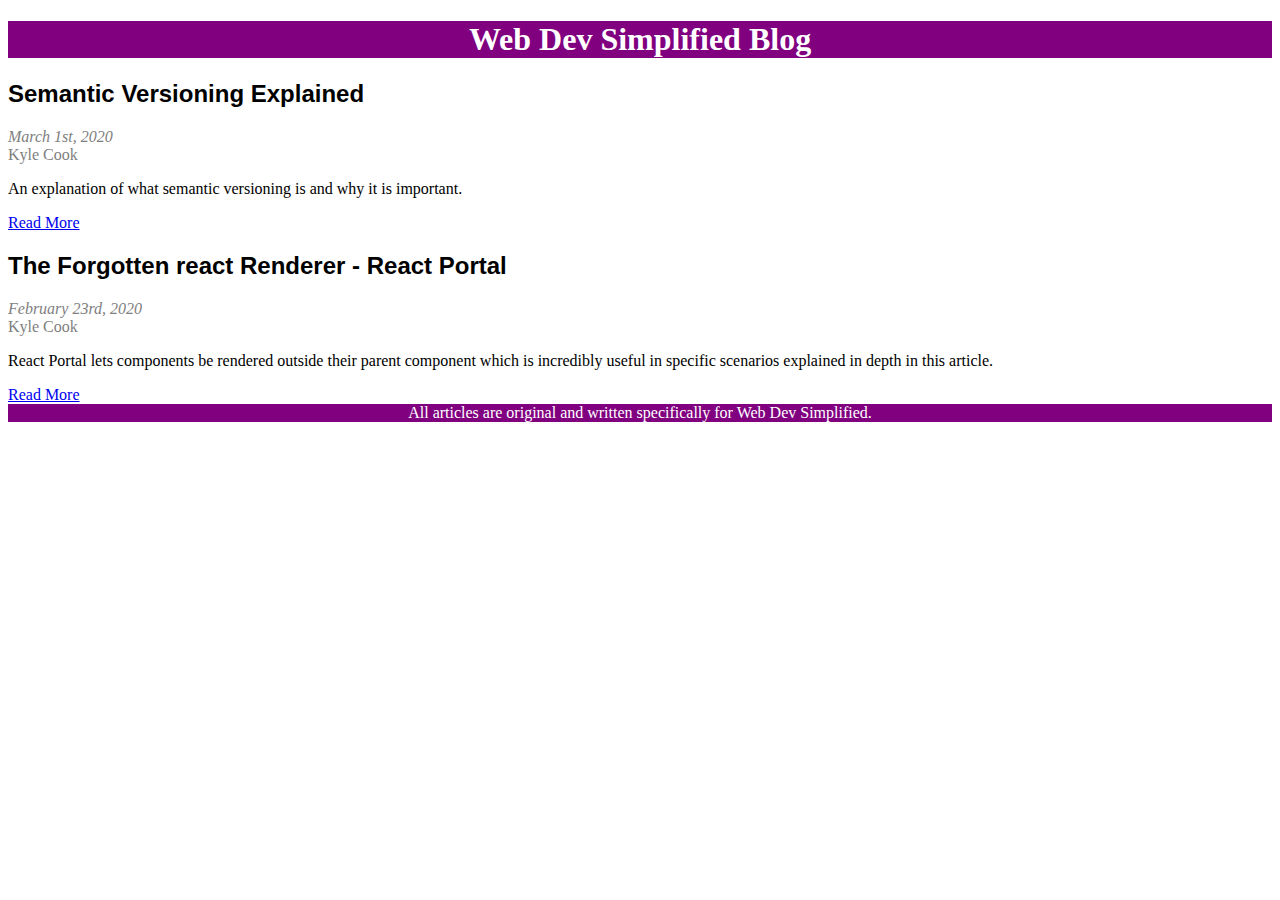
<file: 1. A Simple Blog/index.html>
<!DOCTYPE html>
<html lang="en">
  <head>
    <meta charset="UTF-8" />
    <meta http-equiv="X-UA-Compatible" content="IE=edge" />
    <meta name="viewport" content="width=device-width, initial-scale=1.0" />
    <link rel="stylesheet" href="styles.css" />
    <title>Web Dev Simplified - Blog</title>
  </head>
  <body>
    <header>
      <h1 class="header-text">Web Dev Simplified Blog</h1>
    </header>
    <main>
      <section>
        <article>
          <h2 class="article-title">Semantic Versioning Explained</h2>
          <div class="article-date">March 1st, 2020</div>
          <div class="article-author">Kyle Cook</div>
          <p>
            An explanation of what semantic versioning is and why it is
            important.
          </p>
          <a href="#">Read More</a>
        </article>
        <article>
          <h2 class="article-title">
            The Forgotten react Renderer - React Portal
          </h2>
          <div class="article-date">February 23rd, 2020</div>
          <div class="article-author">Kyle Cook</div>
          <p>
            React Portal lets components be rendered outside their parent
            component which is incredibly useful in specific scenarios explained
            in depth in this article.
          </p>
          <a href="#">Read More</a>
        </article>
      </section>
    </main>
    <footer id="footer">
      All articles are original and written specifically for Web Dev Simplified.
    </footer>
  </body>
</html>
</file>
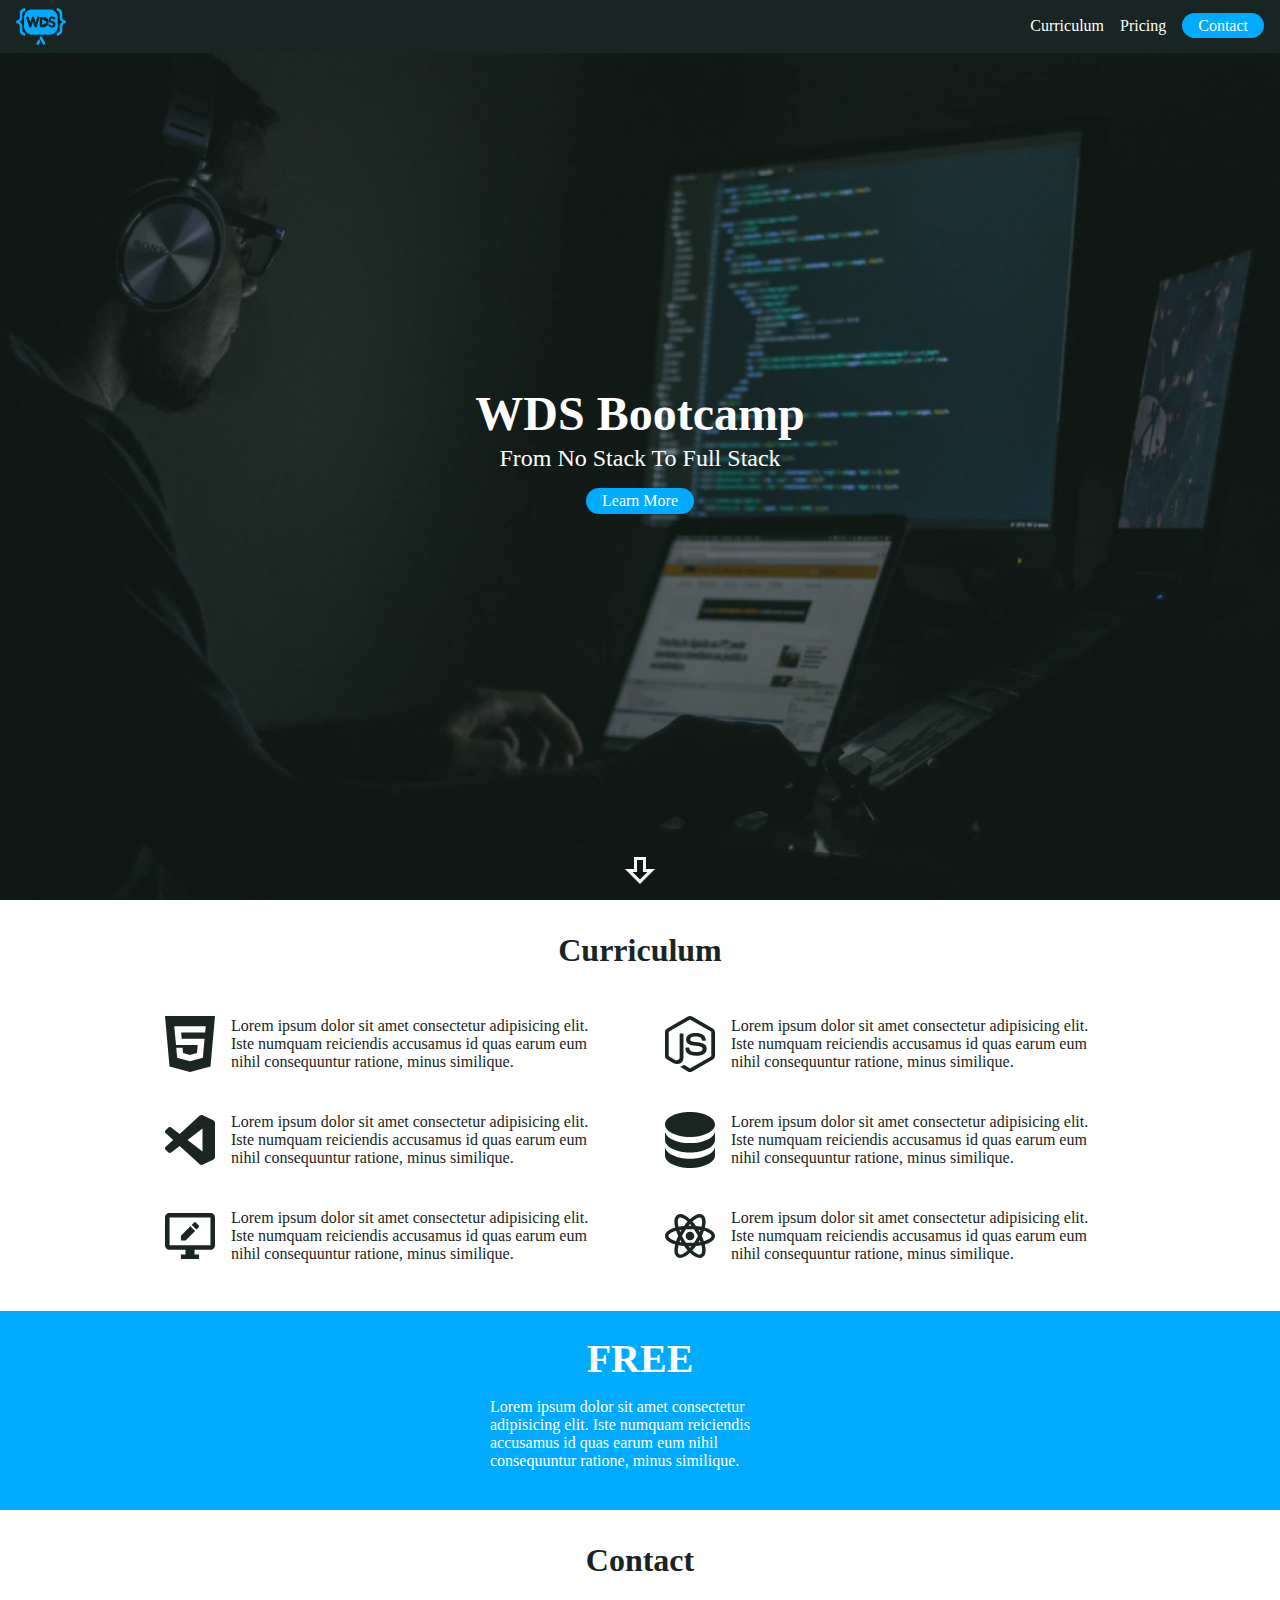
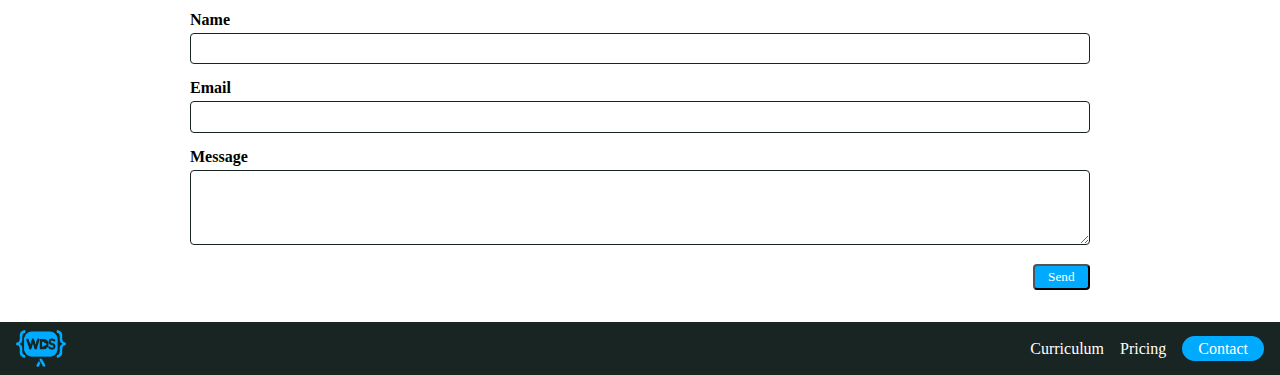
<file: 10. Bootcamp Landing Page/index.html>
<!DOCTYPE html>
<html lang="en">
  <head>
    <meta charset="UTF-8" />
    <meta http-equiv="X-UA-Compatible" content="IE=edge" />
    <meta name="viewport" content="width=device-width, initial-scale=1.0" />
    <link rel="stylesheet" href="styles.css" />
    <title>WDS Bootcamp</title>
  </head>
  <body>
    <header class="full-screen-header">
      <nav class="nav nav-top">
        <img class="logo" src="img/wds_logo.png" alt="Web Dev Simplified Logo" />
        <ul class="nav-list">
          <li><a href="#">Curriculum</a></li>
          <li><a href="#">Pricing</a></li>
          <li><a class="btn" href="#">Contact</a></li>
        </ul>
      </nav>
      <h1 class="title">WDS Bootcamp</h1>
      <span class="sub-title">From No Stack To Full Stack</span>
      <a class="btn" href="">Learn More</a>
      <img class="scroll-down-icon" src="img/arrow_down.svg" alt="Scroll Down Icon" />
    </header
    <main>
      <section class="section">
        <h2 class="section-title">Curriculum</h2>
        <div class="curriculum-grid">
          <div class="curriculum-grid-item">
            <img src="img/html_icon.svg" alt="HTML 5 Icon">
            <p>Lorem ipsum dolor sit amet consectetur adipisicing elit. Iste numquam reiciendis accusamus id quas earum eum nihil consequuntur ratione, minus similique.</p>
          </div>
          <div class="curriculum-grid-item">
            <img src="img/node_js_icon.svg" alt="Node JS Icon">
            <p>Lorem ipsum dolor sit amet consectetur adipisicing elit. Iste numquam reiciendis accusamus id quas earum eum nihil consequuntur ratione, minus similique.</p>
          </div>
          <div class="curriculum-grid-item">
            <img src="img/vscode_icon.svg" alt="Visual Studio Code Icon">
            <p>Lorem ipsum dolor sit amet consectetur adipisicing elit. Iste numquam reiciendis accusamus id quas earum eum nihil consequuntur ratione, minus similique.</p>
          </div>
          <div class="curriculum-grid-item">
            <img src="img/database_icon.svg  " alt="Database Icon">
            <p>Lorem ipsum dolor sit amet consectetur adipisicing elit. Iste numquam reiciendis accusamus id quas earum eum nihil consequuntur ratione, minus similique.</p>
          </div>
          <div class="curriculum-grid-item">
            <img src="img/edit_page_icon.svg" alt="Web Page Edit Icon">
            <p>Lorem ipsum dolor sit amet consectetur adipisicing elit. Iste numquam reiciendis accusamus id quas earum eum nihil consequuntur ratione, minus similique.</p>
          </div>
          <div class="curriculum-grid-item">
            <img src="img/react_icon.svg" alt="React Icon">
            <p>Lorem ipsum dolor sit amet consectetur adipisicing elit. Iste numquam reiciendis accusamus id quas earum eum nihil consequuntur ratione, minus similique.</p>
          </div>
        </div>
      </section>
      <section class="section section-accent">
        <h2 class="section-title free-title">Free</h2>
        <p class="free-sub-title">Lorem ipsum dolor sit amet consectetur adipisicing elit. Iste numquam reiciendis accusamus id quas earum eum nihil consequuntur ratione, minus similique.</p>
      </section>
      <section class="section">
        <h2 class="section-title">Contact</h2>
        <form class="form" action="">
          <label for="name">Name</label>
          <input type="text" name="name" id="name">
          <label for="email">Email</label>
          <input type="email" name="email" id="email">
          <label for="message">Message</label>
          <textarea name="message" id="message"></textarea>
         <div class="btn-container">
          <button class="btn btn-square" type="submit">Send</button>
         </div>
        </form>
      </section>
    </main>
    <footer>
      <nav class="nav">
        <img class="logo" src="img/wds_logo.png" alt="Web Dev Simplified Logo" />
        <ul class="nav-list">
          <li><a href="#">Curriculum</a></li>
          <li><a href="#">Pricing</a></li>
          <li ><a class="btn" href="#">Contact</a></li>
        </ul>
      </nav>
    </footer>
  </body>  
</html>
</file>
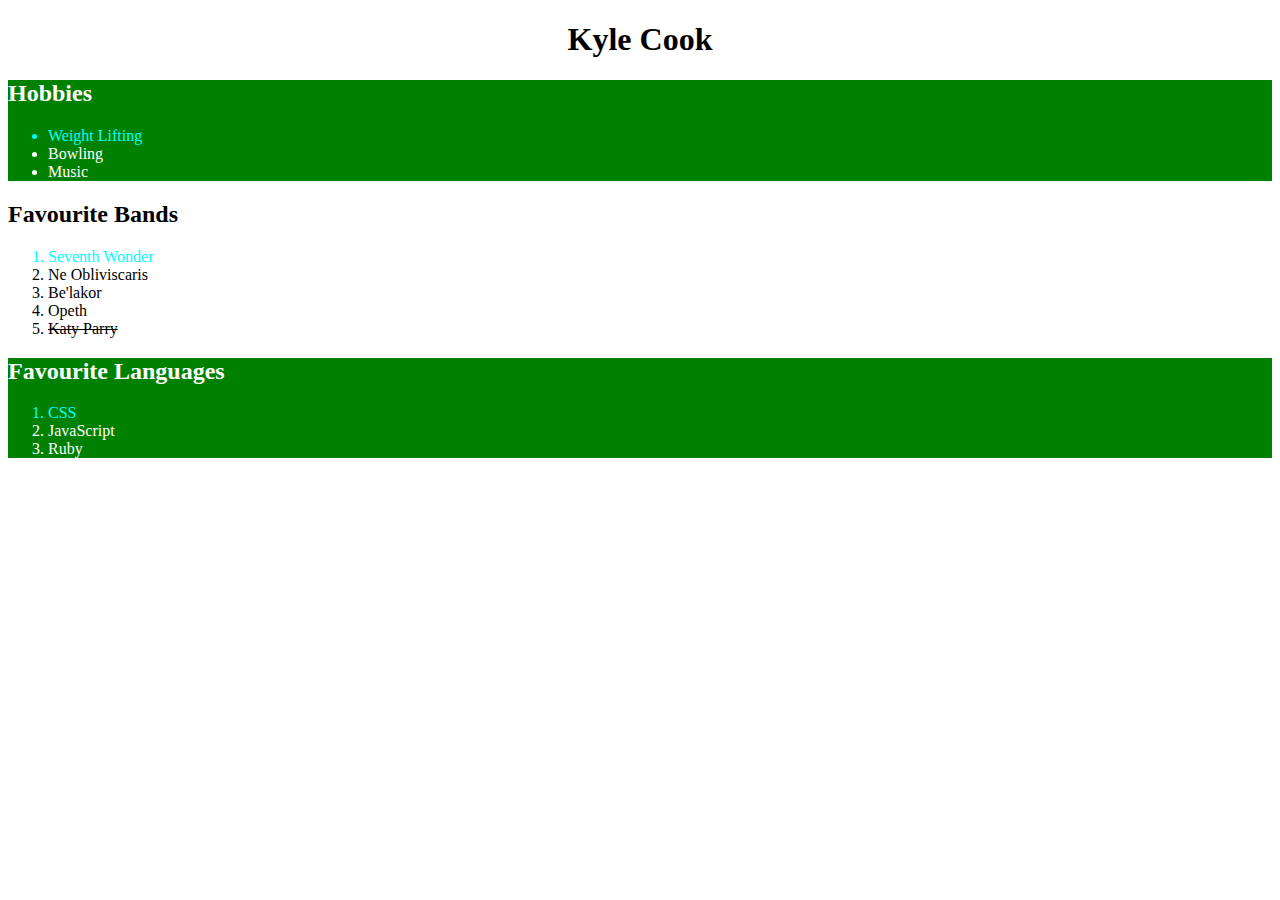
<file: 2. User Profile/index.html>
<!DOCTYPE html>
<html lang="en">
  <head>
    <meta charset="UTF-8" />
    <meta http-equiv="X-UA-Compatible" content="IE=edge" />
    <meta name="viewport" content="width=device-width, initial-scale=1.0" />
    <link rel="stylesheet" href="styles.css" />
    <title>User Profile</title>
  </head>
  <body>
    <header>
      <h1 class="header-text">Kyle Cook</h1>
    </header>
    <main>
      <section class="green-section">
        <h2 class="title title-font">Hobbies</h2>
        <ul>
          <li class="cyan">Weight Lifting</li>
          <li>Bowling</li>
          <li>Music</li>
        </ul>
      </section>
      <section>
        <h2 class="title-font">Favourite Bands</h2>
        <ol>
          <li class="cyan">Seventh Wonder</li>
          <li>Ne Obliviscaris</li>
          <li>Be'lakor</li>
          <li>Opeth</li>
          <li class="cross-off">Katy Parry</li>
        </ol>
      </section>
      <section class="green-section">
        <h2 class="title title-font">Favourite Languages</h2>
        <ol>
          <li class="cyan">CSS</li>
          <li>JavaScript</li>
          <li>Ruby</li>
        </ol>
      </section>
    </main>
  </body>
</html>
</file>
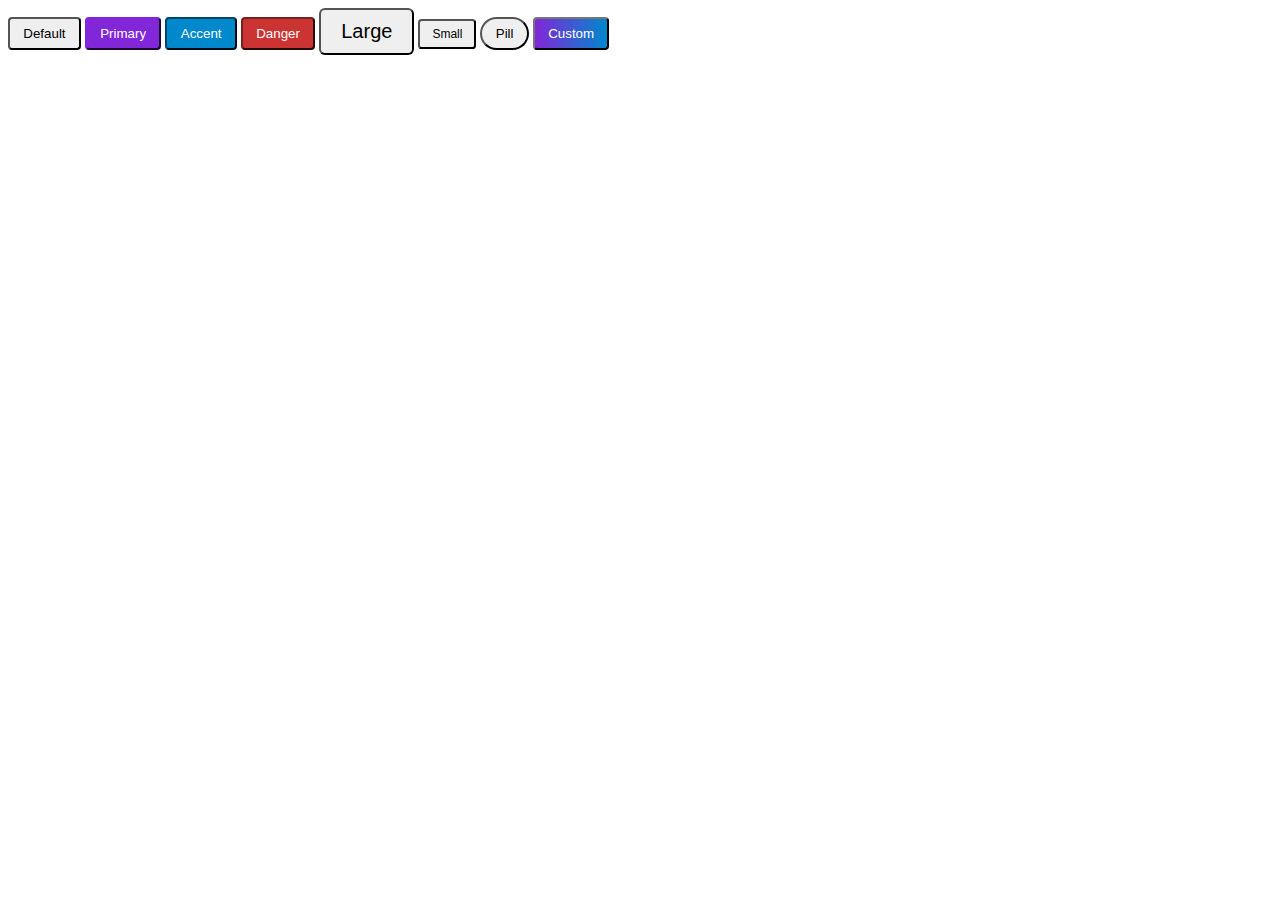
<file: 3. Button Component Library/index.html>
<!DOCTYPE html>
<html lang="en">
  <head>
    <meta charset="UTF-8" />
    <meta http-equiv="X-UA-Compatible" content="IE=edge" />
    <meta name="viewport" content="width=device-width, initial-scale=1.0" />
    <link rel="stylesheet" href="styles.css" />
    <title>Button Component Library Project</title>
  </head>
  <body>
    <button class="btn">Default</button>
    <button class="btn btn-primary">Primary</button>
    <button class="btn btn-accent">Accent</button>
    <button class="btn btn-danger">Danger</button>
    <button class="btn btn-large">Large</button>
    <button class="btn btn-small">Small</button>
    <button class="btn btn-pill">Pill</button>
    <button class="btn btn-custom">Custom</button>
  </body>
</html>
</file>
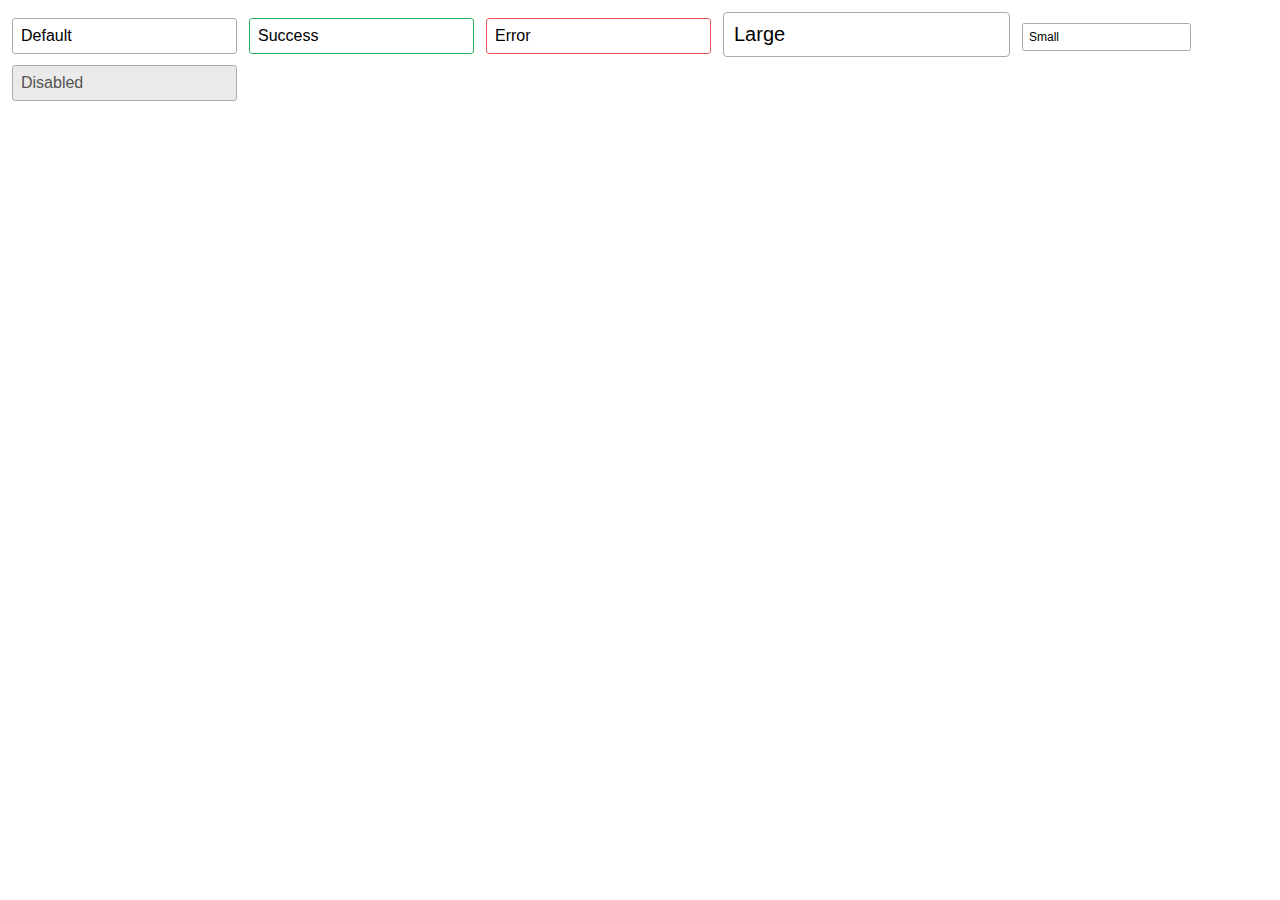
<file: 4. Input Component Library/index.html>
<!DOCTYPE html>
<html lang="en">
  <head>
    <meta charset="UTF-8" />
    <meta http-equiv="X-UA-Compatible" content="IE=edge" />
    <meta name="viewport" content="width=device-width, initial-scale=1.0" />
    <link rel="stylesheet" href="styles.css" />
    <title>Input Library</title>
  </head>
  <body>
    <input type="text" value="Default" class="input" />
    <input type="text" value="Success" class="input input-success" />
    <input type="text" value="Error" class="input input-error" />
    <input type="text" value="Large" class="input input-large" />
    <input type="text" value="Small" class="input input-small" />
    <input type="text" name="" id="" value="Disabled" class="input" disabled />
  </body>
</html>
</file>
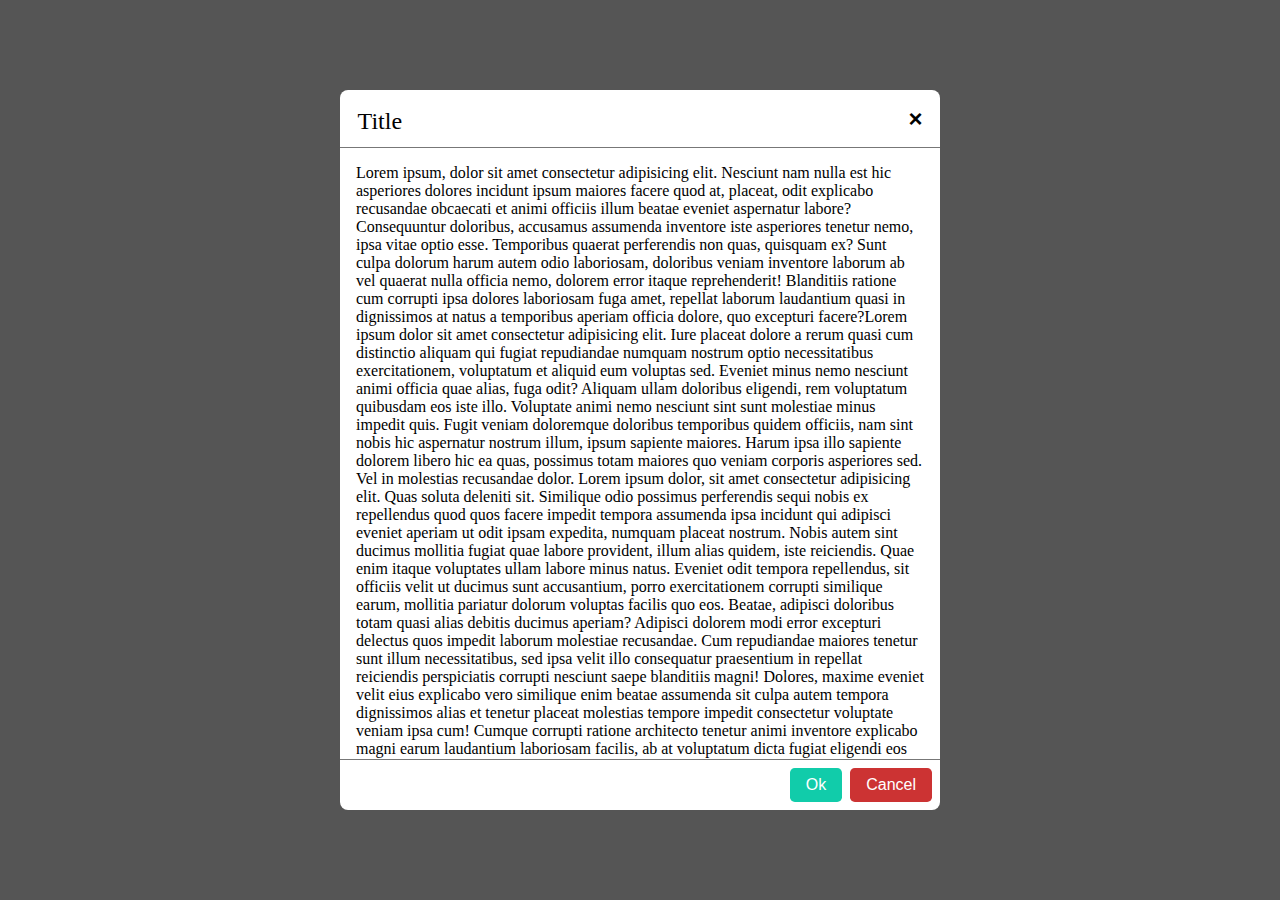
<file: 6. Modal/index.html>
<!DOCTYPE html>
<html lang="en">
  <head>
    <meta charset="UTF-8" />
    <meta http-equiv="X-UA-Compatible" content="IE=edge" />
    <meta name="viewport" content="width=device-width, initial-scale=1.0" />
    <link rel="stylesheet" href="styles.css" />
    <title>Modal</title>
  </head>
  <body>
    <div class="modal">
      <div class="header">
        <span class="title">Title</span>
        <button class="close-button">&times;</button>
      </div>
      <div class="body">
        Lorem ipsum, dolor sit amet consectetur adipisicing elit. Nesciunt nam
        nulla est hic asperiores dolores incidunt ipsum maiores facere quod at,
        placeat, odit explicabo recusandae obcaecati et animi officiis illum
        beatae eveniet aspernatur labore? Consequuntur doloribus, accusamus
        assumenda inventore iste asperiores tenetur nemo, ipsa vitae optio esse.
        Temporibus quaerat perferendis non quas, quisquam ex? Sunt culpa dolorum
        harum autem odio laboriosam, doloribus veniam inventore laborum ab vel
        quaerat nulla officia nemo, dolorem error itaque reprehenderit!
        Blanditiis ratione cum corrupti ipsa dolores laboriosam fuga amet,
        repellat laborum laudantium quasi in dignissimos at natus a temporibus
        aperiam officia dolore, quo excepturi facere?Lorem ipsum dolor sit amet
        consectetur adipisicing elit. Iure placeat dolore a rerum quasi cum
        distinctio aliquam qui fugiat repudiandae numquam nostrum optio
        necessitatibus exercitationem, voluptatum et aliquid eum voluptas sed.
        Eveniet minus nemo nesciunt animi officia quae alias, fuga odit? Aliquam
        ullam doloribus eligendi, rem voluptatum quibusdam eos iste illo.
        Voluptate animi nemo nesciunt sint sunt molestiae minus impedit quis.
        Fugit veniam doloremque doloribus temporibus quidem officiis, nam sint
        nobis hic aspernatur nostrum illum, ipsum sapiente maiores. Harum ipsa
        illo sapiente dolorem libero hic ea quas, possimus totam maiores quo
        veniam corporis asperiores sed. Vel in molestias recusandae dolor. Lorem
        ipsum dolor, sit amet consectetur adipisicing elit. Quas soluta deleniti
        sit. Similique odio possimus perferendis sequi nobis ex repellendus quod
        quos facere impedit tempora assumenda ipsa incidunt qui adipisci eveniet
        aperiam ut odit ipsam expedita, numquam placeat nostrum. Nobis autem
        sint ducimus mollitia fugiat quae labore provident, illum alias quidem,
        iste reiciendis. Quae enim itaque voluptates ullam labore minus natus.
        Eveniet odit tempora repellendus, sit officiis velit ut ducimus sunt
        accusantium, porro exercitationem corrupti similique earum, mollitia
        pariatur dolorum voluptas facilis quo eos. Beatae, adipisci doloribus
        totam quasi alias debitis ducimus aperiam? Adipisci dolorem modi error
        excepturi delectus quos impedit laborum molestiae recusandae. Cum
        repudiandae maiores tenetur sunt illum necessitatibus, sed ipsa velit
        illo consequatur praesentium in repellat reiciendis perspiciatis
        corrupti nesciunt saepe blanditiis magni! Dolores, maxime eveniet velit
        eius explicabo vero similique enim beatae assumenda sit culpa autem
        tempora dignissimos alias et tenetur placeat molestias tempore impedit
        consectetur voluptate veniam ipsa cum! Cumque corrupti ratione
        architecto tenetur animi inventore explicabo magni earum laudantium
        laboriosam facilis, ab at voluptatum dicta fugiat eligendi eos similique
        laborum et voluptates alias! Molestias animi facere nemo nostrum quia
        error ratione laudantium omnis pariatur? Assumenda illum sunt
        perferendis ullam dignissimos vero unde neque eius odio, vitae
        voluptatem rem nihil sequi blanditiis voluptatum quo. Totam dolore quam
        in. Itaque ad molestiae, laudantium iusto omnis qui! Deserunt
        praesentium blanditiis assumenda, cum fuga totam, impedit illo, veniam
        velit dolorum consequatur consequuntur! Eos rerum eligendi a iusto
        doloribus quam facere! Ipsam at doloremque necessitatibus non,
        consequuntur id unde commodi. Fugit quas vitae neque harum? Neque
        mollitia nulla, iure aliquam inventore eligendi repudiandae alias
        deserunt perferendis sequi in numquam veniam iste, quam quas amet. Alias
        labore reprehenderit aspernatur vitae amet asperiores, earum, ullam quas
        tempora sapiente incidunt consequatur cum dolor reiciendis quasi.
        Cupiditate nostrum recusandae, esse quo adipisci nesciunt consequatur
        veniam totam illum assumenda consectetur quos soluta aliquam ab nemo
        deleniti quis qui deserunt voluptatem pariatur sapiente. Suscipit quos
        dignissimos nesciunt ullam, ratione ad odio magni aperiam doloribus quam
        cupiditate totam tenetur expedita, libero quae officiis voluptatum est
        dolorum eligendi tempore animi adipisci sapiente? Obcaecati perferendis
        odit fugiat totam, reiciendis laudantium nostrum delectus! Et distinctio
        nisi architecto, perspiciatis itaque nam quod culpa quas non minima
        possimus fugit atque perferendis commodi omnis necessitatibus
        repudiandae placeat pariatur in illum est qui. Accusantium quod deleniti
        excepturi suscipit neque quaerat, et beatae praesentium ea, magni sed
        debitis maiores autem fugit. Asperiores impedit excepturi debitis veniam
        quae culpa cumque accusamus nemo beatae eaque unde repellat atque
        obcaecati, nihil provident inventore non at quos in voluptatem.
        Praesentium enim repudiandae ad natus temporibus esse et cupiditate
        maxime quam consequatur blanditiis facilis, pariatur corrupti. Assumenda
        repellat laboriosam ducimus! Repellat soluta earum aliquid obcaecati
        facilis! Tenetur cumque libero commodi doloremque? Sunt ea,
        reprehenderit quos perferendis voluptate nemo. Quas sed itaque
        praesentium totam repellat eius voluptates nemo suscipit fugiat
        perferendis! Cum natus accusantium ullam excepturi officia dolor tenetur
        eum, soluta maxime, tempore voluptatibus cupiditate autem quaerat
        sapiente, consequuntur illum voluptas nam. Ut, fuga officia quasi
        accusantium possimus autem debitis!
      </div>
      <div class="footer">
        <button class="btn btn-primary">Ok</button>
        <button class="btn btn-danger">Cancel</button>
      </div>
    </div>
  </body>
</html>
</file>
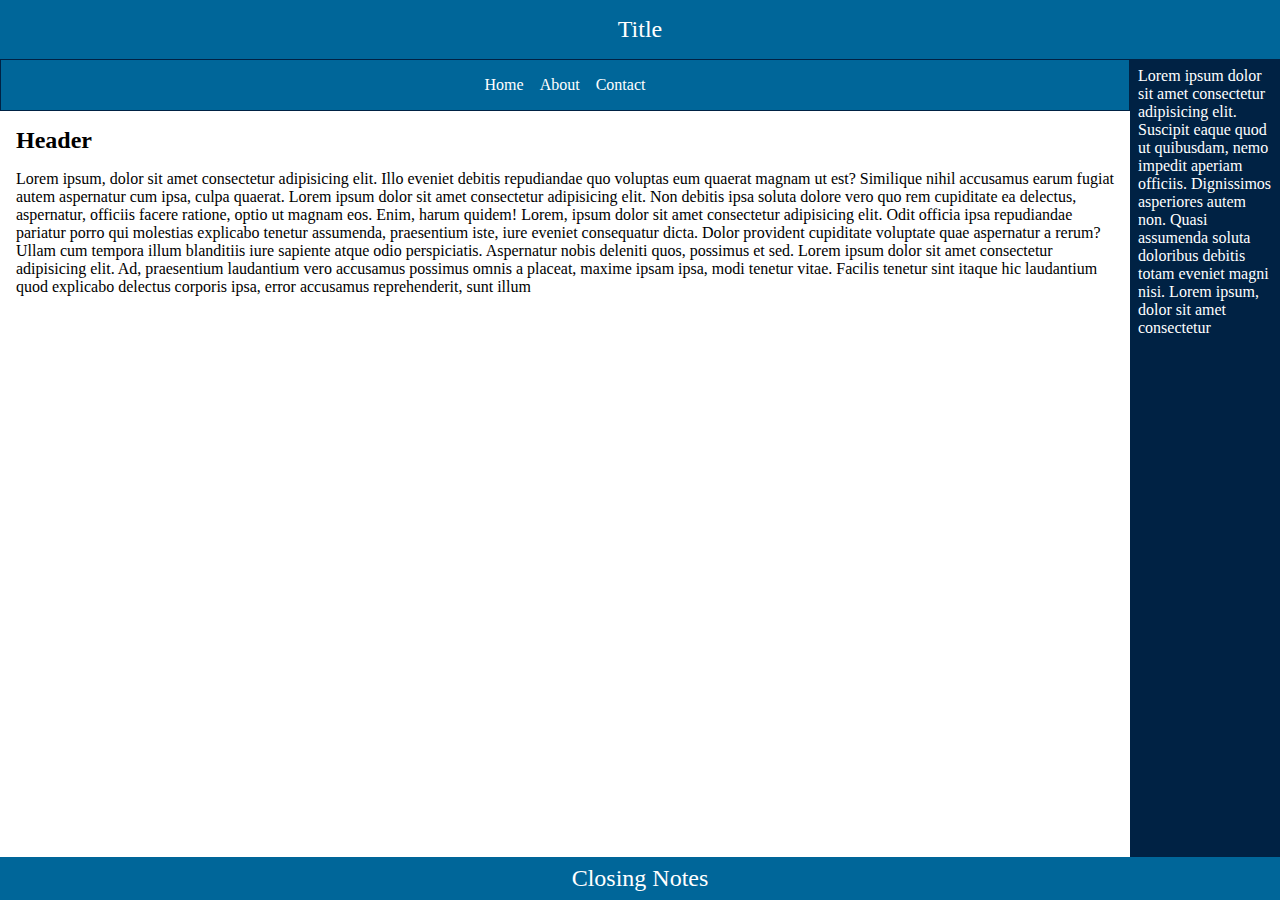
<file: 8. Grid Home Page/index.html>
<!DOCTYPE html>
<html lang="en">
  <head>
    <meta charset="UTF-8" />
    <meta http-equiv="X-UA-Compatible" content="IE=edge" />
    <meta name="viewport" content="width=device-width, initial-scale=1.0" />
    <link rel="stylesheet" href="styles.css" />
    <title>Grid Home Page</title>
  </head>
  <body class="grid-container">
    <header class="header">Title</header>
    <nav class="nav">
      <ul class="nav-list">
        <li>Home</li>
        <li>About</li>
        <li>Contact</li>
      </ul>
    </nav>
    <main class="content">
      <article>
        <h2>Header</h2>
        <p>
          Lorem ipsum, dolor sit amet consectetur adipisicing elit. Illo eveniet
          debitis repudiandae quo voluptas eum quaerat magnam ut est? Similique
          nihil accusamus earum fugiat autem aspernatur cum ipsa, culpa quaerat.
          Lorem ipsum dolor sit amet consectetur adipisicing elit. Non debitis
          ipsa soluta dolore vero quo rem cupiditate ea delectus, aspernatur,
          officiis facere ratione, optio ut magnam eos. Enim, harum quidem!
          Lorem, ipsum dolor sit amet consectetur adipisicing elit. Odit officia
          ipsa repudiandae pariatur porro qui molestias explicabo tenetur
          assumenda, praesentium iste, iure eveniet consequatur dicta. Dolor
          provident cupiditate voluptate quae aspernatur a rerum? Ullam cum
          tempora illum blanditiis iure sapiente atque odio perspiciatis.
          Aspernatur nobis deleniti quos, possimus et sed. Lorem ipsum dolor sit
          amet consectetur adipisicing elit. Ad, praesentium laudantium vero
          accusamus possimus omnis a placeat, maxime ipsam ipsa, modi tenetur
          vitae. Facilis tenetur sint itaque hic laudantium quod explicabo
          delectus corporis ipsa, error accusamus reprehenderit, sunt illum
        </p>
      </article>
    </main>
    <aside class="sidebar">
      Lorem ipsum dolor sit amet consectetur adipisicing elit. Suscipit eaque
      quod ut quibusdam, nemo impedit aperiam officiis. Dignissimos asperiores
      autem non. Quasi assumenda soluta doloribus debitis totam eveniet magni
      nisi. Lorem ipsum, dolor sit amet consectetur
    </aside>
    <footer class="footer">Closing Notes</footer>
  </body>
</html>
</file>
<file: 1. A Simple Blog/styles.css>
header,
#footer {
  background-color: purple;
}

.header-text,
#footer {
  color: white;
  text-align: center;
}

.article-title {
  font-family: Arial;
}

.article-date {
  font-style: italic;
}

.article-author,
.article-date {
  color: grey;
}
</file>
<file: 10. Bootcamp Landing Page/styles.css>
* {
  box-sizing: border-box;
}

body {
  margin: 0;
  font-family: Cambria;
  color: #182522;
}

.full-screen-header {
  height: 100vh;
  background-image: url(img/header_image.jpg);
  background-size: cover;
  background-position-x: 40%;
  background-position-y: 5%;

  display: flex;
  flex-direction: column;
  justify-content: center;
  align-items: center;

  color: white;
  position: relative;
}

.nav {
  display: flex;
  justify-content: space-between;
  align-items: center;
  background-color: #182522;
  padding: 0.5rem 1rem;
}

.nav-top {
  position: fixed;
  top: 0;
  left: 0;
  right: 0;
  z-index: 1;
}

.logo {
  width: 50px;
}

.nav-list {
  margin: 0;
  padding: 0;
  display: flex;
  list-style-type: none;
}

.nav-list a {
  text-decoration: none;
  margin-left: 1rem;
  color: white;
}

.nav-list a:hover {
  color: #ccc;
}

.title {
  font-size: 3rem;
  margin: 0;
}

.sub-title {
  font-size: 1.5rem;
  margin-top: 0.3rem;
  margin-bottom: 1rem;
}

.btn {
  background-color: hsl(200, 100%, 50%);
  color: white;
  border-radius: 10000px;
  padding: 0.25em 1em;
  text-decoration: none;
  border: pointer;
  font-family: inherit;
}

.btn:hover,
.btn:focus {
  background-color: hsl(200, 100%, 40%);
}

.scroll-down-icon {
  position: absolute;
  bottom: 1rem;
  width: 30px;
}

.section {
  padding: 2rem;
}

.section-title {
  margin: 0;
  margin-bottom: 2rem;
  font-size: 2rem;
  text-align: center;
}

.curriculum-grid {
  display: grid;
  grid-template-columns: repeat(2, minmax(auto, 450px));
  justify-content: center;
  row-gap: 10px;
  column-gap: 50px;
}

.curriculum-grid-item {
  display: flex;
  align-items: center;
}

.curriculum-grid-item img {
  width: 50px;
  margin-right: 1rem;
}

.section-accent {
  background-color: #0af;
  padding: 1.5rem;
  display: flex;
  flex-direction: column;
  align-items: center;
}

.free-title {
  color: white;
  margin: 0;
  font-size: 2.5rem;
  text-transform: uppercase;
}

.free-sub-title {
  color: white;
  max-width: 300px;
}

.form {
  max-width: 900px;
  margin: 0 auto;
}

.form label {
  color: black;
  font-weight: bold;
}

.form input,
.form textarea {
  width: 100%;
  margin-top: 0.25rem;
  margin-bottom: 15px;
  outline: none;
  border: 1px solid #182522;
  border-radius: 0.3em;
  padding: 0.5em;
  color: inherit;
  font-family: inherit;
}

.form textarea {
  resize: vertical;
  min-height: 75px;
  max-height: 200px;
}

.form input:focus,
.form textarea:focus {
  border-color: #0af;
}

.btn-container {
  text-align: end;
}

.btn-square {
  border-radius: 0.3em;
}
</file>
<file: 2. User Profile/styles.css>
.header-text {
  text-align: center;
}

.green-section {
  background-color: green;
  color: white;
}

.section-title {
  font-family: Arial;
}

.cyan {
  color: cyan;
}

.cross-off {
  text-decoration-line: line-through;
}
</file>
<file: 3. Button Component Library/styles.css>
.btn {
  background-color: hsl(0, 0, 90%);
  border: 1px solid hsl(0, 0, 70%);
  outline: none;
  cursor: pointer;
  padding: 0.5em 1em;
  border-radius: 0.3em;
}

.btn.btn-primary {
  background-color: hsl(271, 70%, 50%);
  border-color: hsl(271, 70%, 30%);
  color: white;
}

.btn.btn-primary:hover,
.btn.btn-primary:focus {
  background-color: hsl(271, 70%, 50%);
  box-shadow: 0 0 5px 0 hsl(271, 70%, 30%);
}

.btn.btn-accent {
  background-color: hsl(200, 100%, 40%);
  border-color: hsl(200, 100%, 20%);
  color: white;
}

.btn.btn-accent:hover,
.btn.btn-accent:focus {
  background-color: hsl(200, 100%, 30%);
  box-shadow: 0 0 5px 0 hsl(200, 100%, 20%);
}

.btn.btn-danger {
  background-color: hsl(0, 60%, 50%);
  border-color: hsl(0, 60%, 30%);
  color: white;
}

.btn.btn-danger:hover,
.btn.btn-danger:focus {
  background-color: hsl(0, 60%, 40%);
  box-shadow: 0 0 5px 0 hsl(0, 60%, 30%);
}

.btn.btn-large {
  font-size: 1.25rem;
}

.btn.btn-small {
  font-size: 0.75rem;
}

.btn.btn-pill {
  border-radius: 1000000px;
}

.btn.btn-custom {
  background: linear-gradient(
    to right,
    hsl(271, 70%, 50%),
    hsl(200, 100%, 40%)
  );
  color: white;
  border-color: #222;
}

.btn.btn-custom:hover,
.btn.btn-custom:focus {
  background: linear-gradient(
    to right,
    hsl(271, 70%, 40%),
    hsl(200, 100%, 30%)
  );
  border-color: black;
  box-shadow: 0 0 5px 0 black;
}
</file>
<file: 4. Input Component Library/styles.css>
input {
  margin: 0.25rem;
}

.input {
  border: 1px solid #aaa;
  outline: none;
  font-size: inherit;
  padding: 0.5em;
  border-radius: 0.2em;
}

.input:focus {
  border-color: #0af;
  box-shadow: 0 0 5px 0 #0af;
}

.input.input-success {
  border-color: #27ae60;
}

.input.input-success:focus {
  border-color: #0f0;
  box-shadow: 0 0 5px 0 #0f0;
}

.input.input-error {
  border-color: #eb5757;
}

.input.input-error:focus {
  border-color: #f00;
  box-shadow: 0 0 5px 0 #f00;
}

.input.input.input-large {
  font-size: 1.25rem;
}

.input.input.input-small {
  font-size: 0.75rem;
}

.input:disabled {
  background-color: #eaeaea;
}
</file>
<file: 6. Modal/styles.css>
* {
  box-sizing: border-box;
}

body {
  display: flex;
  justify-content: center;
  align-items: center;
  height: 100vh;
  margin: 0;
  background-color: #555;
}

.modal {
  height: 80vh;
  width: 600px;
  max-width: 80%;
  overflow: auto;
  background-color: white;
  border-radius: 8px;
  display: flex;
  flex-direction: column;
}

.header {
  padding: 0.1rem;
  border-bottom: 1px solid #777;
  padding-bottom: 0.5rem;
  display: flex;
  justify-content: space-between;
}

.title {
  font-size: 1.5rem;
  padding-top: 1rem;
  margin-left: 1rem;
  margin-bottom: 4px;
}

.close-button {
  background: none;
  border: none;
  font-size: 1.5rem;
  font-weight: bold;
  margin: 0;
  margin-right: 1rem;
  padding: 0;
  cursor: pointer;
  align-self: flex-start;
  padding-top: 0.85rem;
}

.body {
  flex-grow: 1;
  overflow: auto;
  padding: 1rem;
}

.footer {
  display: flex;
  justify-content: flex-end;
  padding: 0.5rem;
  border-top: 1px solid #777;
}

.footer .btn {
  margin-right: 0.5rem;
}

.footer .btn:last-child {
  margin-right: initial;
}

.btn {
  padding: 0.5em 1em;
  font-size: inherit;
  border-radius: 0.3em;
  border: none;
  color: white;
  cursor: pointer;
}

.btn.btn-primary {
  background-color: #1ca;
}

.btn.btn-primary:hover,
.btn.btn-primary:focus {
  background-color: #0a8;
}

.btn.btn-danger {
  background-color: #c33;
}

.btn.btn-danger:hover,
.btn.btn-danger:focus {
  background-color: #a11;
}
</file>
<file: 8. Grid Home Page/styles.css>
.grid-container {
  min-height: 100vh;
  margin: 0;
  display: grid;
  grid-template-columns: 1fr 150px;
  grid-template-rows: auto auto 1fr auto;
  grid-template-areas:
    'header header'
    'nav sidebar'
    'content sidebar'
    'footer footer';
}

.header {
  grid-area: header;
  font-size: 1.5rem;
  color: white;
  background-color: #069;
  text-align: center;
  padding: 1rem;
}

.nav {
  grid-area: nav;
  color: white;
  background-color: #069;
  border: 1px solid #024;
}

.nav-list {
  display: flex;
  justify-content: center;
  margin: 0;
  padding: 0;
  list-style: none;
  padding: 0.5rem;
}

.nav-list li {
  padding: 0.5rem;
}

.sidebar {
  grid-area: sidebar;
  background-color: #024;
  color: white;
  padding: 0.5rem;
}

.content {
  grid-area: content;
  margin: 1rem;
}
.content h2 {
  margin: 0;
}

.footer {
  grid-area: footer;
  font-size: 1.5rem;
  color: white;
  background-color: #069;
  text-align: center;
  padding: 0.5rem;
}
</file>
